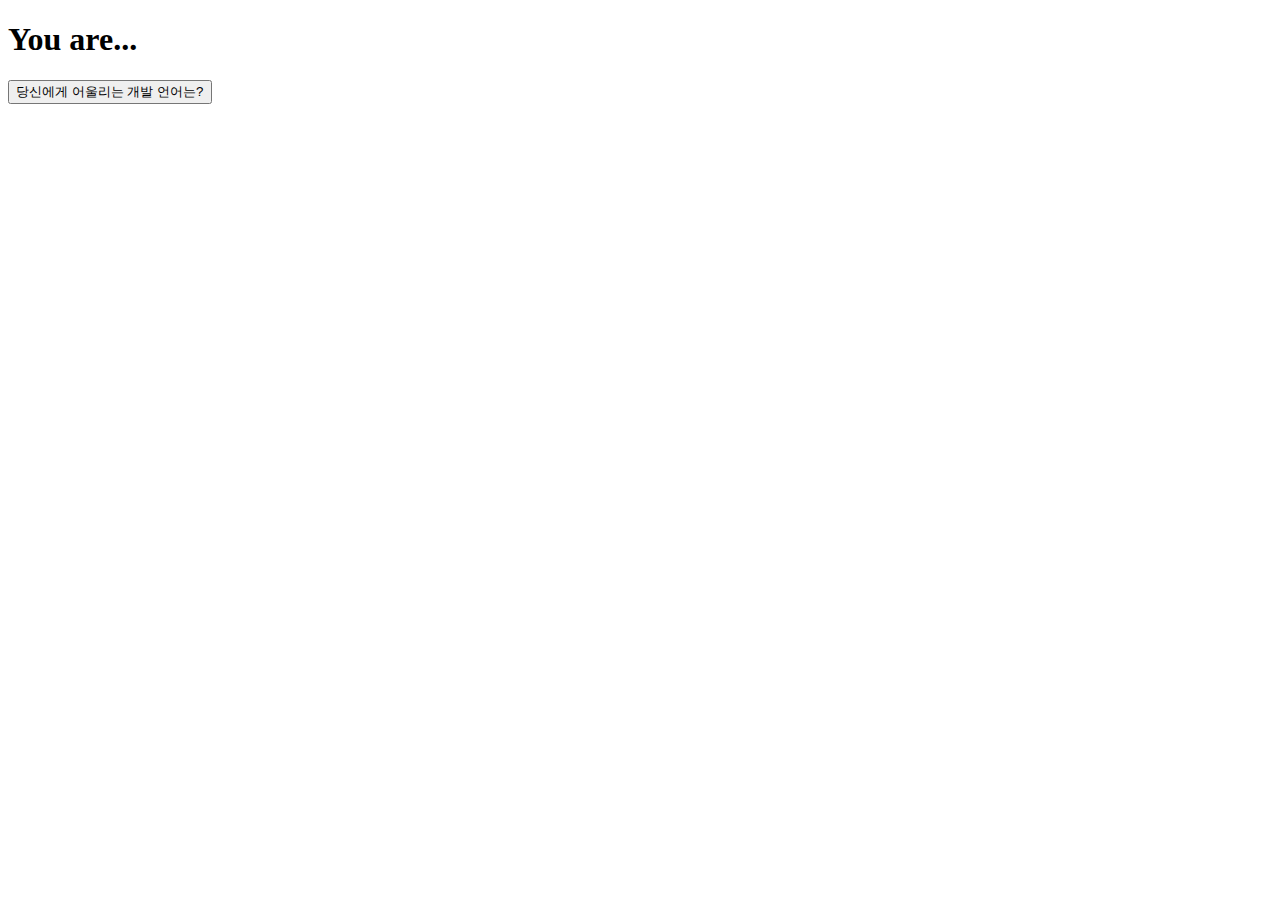
<file: index.html>
<!DOCTYPE html>
<html lang="en">
<head>
    <meta charset="UTF-8">
    <meta name="viewport" content="width=device-width, initial-scale=1.0">
    <title>YOU ARE</title>
</head>
<body>
    <div>
        <h1>You are...</h1>
        <button onclick="location.href='Test_Your_Language.html'">당신에게 어울리는 개발 언어는?</button>
    </div>
</body>
</html>
</file>
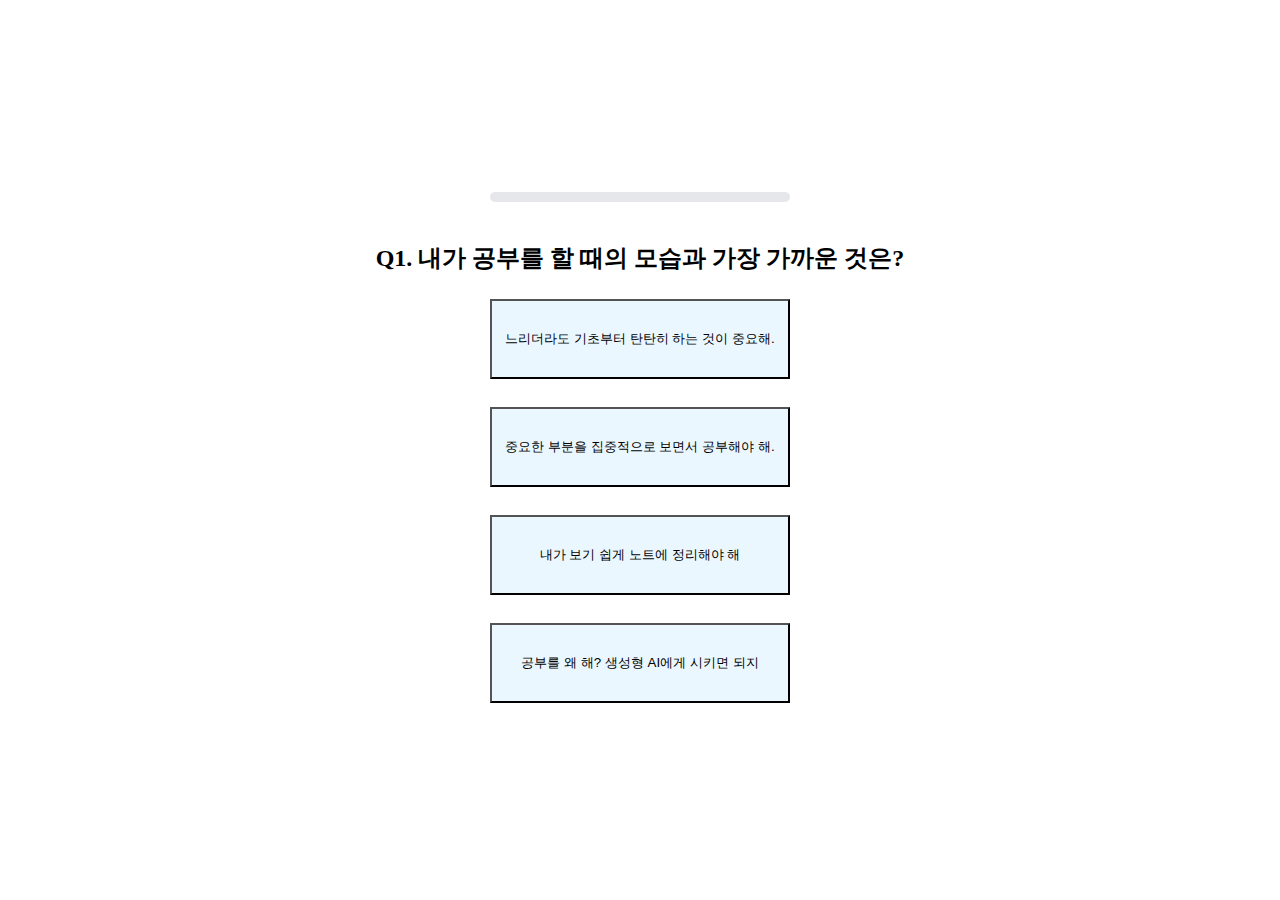
<file: Test_Your_Language.html>
<!DOCTYPE html>
<html lang="en">
<head>
    <meta charset="UTF-8">
    <meta name="viewport" content="width=device-width, initial-scale=1.0">
    <title>YOU ARE</title>
    <link rel="stylesheet" href="./style.css">
</head>
<body>
    <div class="progress-container">
        <div class="progress-bar" id="progressBar"></div>
    </div>

    <h2 id="question"></h2>
    <button id="answer1"></button><br>
    <button id="answer2"></button><br>
    <button id="answer3"></button><br>
    <button id="answer4"></button>

    <script>
        let question = document.querySelector("#question");
        let answer1 = document.querySelector("#answer1");
        let answer2 = document.querySelector("#answer2");
        let answer3 = document.querySelector("#answer3");
        let answer4 = document.querySelector("#answer4");

        let c = 0, cpp = 0, java = 0, python = 0, html_css_js = 0, chatgpt = 0;
        let question_select = 0; 

        async function Question1() {
            question_select = 1; 
            updateProgress();
            question.textContent = "Q1. 내가 공부를 할 때의 모습과 가장 가까운 것은?";
            answer1.textContent = "느리더라도 기초부터 탄탄히 하는 것이 중요해.";
            answer2.textContent = "중요한 부분을 집중적으로 보면서 공부해야 해.";
            answer3.textContent = "내가 보기 쉽게 노트에 정리해야 해";
            answer4.textContent = "공부를 왜 해? 생성형 AI에게 시키면 되지";
        }

        async function Question2() {
            question_select = 2; 
            updateProgress();        
            question.textContent = "Q2. 학교에서 내가 좋아하는 과목은?"
            answer1.textContent = "국어, 영어";
            answer2.textContent = "수학, 과학";
            answer3.textContent = "체육";
            answer4.textContent = "음악, 미술";
        }

        async function Question3() {
            question_select = 3;
            updateProgress();         
            question.textContent = "Q3. 게임을 할 때, 나의 플레이 방식은?";
            answer1.textContent = "무조건 스토리를 따라가며 정석 루트~";
            answer2.textContent = "스토리는 모르겠고, 이리저리 돌아다니면서 자유로운 모험!";
            answer3.textContent = "어라, 여긴 어디지? 미니맵을 열고 다니는 트레저 헌터";
            answer4.textContent = "나보다 잘하는 친구에게 도움을 받으며 성장 라이프:D";
        }

        async function Question4() {
            question_select = 4; 
            updateProgress();        
            question.textContent = "Q4. 만약 나중에 취업하게 된다면 어떤 회사에?";
            answer1.textContent = "삼성과 Kt와 같은 시스템 소프트웨어 기업";
            answer2.textContent = "네이버와 카카오와 같은 웹과 앱 기업";
            answer3.textContent = "기술 혁신을 선도하는 인공지능 기업";
            answer4.textContent = "사람들에게 재미를 주는 게임 개발 기업";
        }

        async function Question5() {
            question_select = 5;
            updateProgress();        
            question.textContent = "Q5. 친구의 코드에서 오류는 아니지만 불편한 오타를 발견했다! 어떻게 할까?";
            answer1.textContent = "친구가 알아서 하겠지~, 무시한다."; 
            answer2.textContent = "조심스럽게 그 코드의 의도를 물어본다."; 
            answer3.textContent = "불편한 부분을 지적하며 이유를 설명한다."; 
            answer4.textContent = "내 판단이 맞는지 모르겠으니 생성형 AI에게 물어본다.";
        }

        async function Question6() {
            question_select = 6;
            updateProgress();        
            question.textContent = "Q6. 나는 주로 모둠에서 어떤 역할?";
            answer1.textContent = "계획을 세우고 팀을 조율하는 리더";
            answer2.textContent = "화려한 언변으로 시선을 주목시키는 발표자"; 
            answer3.textContent = "뒤에서 묵묵히 자료 조사하는 유능한 조력자"; 
            answer4.textContent = "생성형 AI와 함께 다양한 일을 처리하는 올라운더";         
        }

        async function Question7() {
            question_select = 7;
            updateProgress();        
            question.textContent = "Q7. 갑자기 컴퓨터가 고장이 났다면?";
            answer1.textContent = "A/S 센터에 연락하거나 방문하여 수리를 문의한다."; 
            answer2.textContent = "주변인 중에 고칠 수 있는 사람이 있는지 찾아본다.";
            answer3.textContent = "망가졌으니 이 참에 못해본 노트북 부수기나 꾸미기를 해본다.";
            answer4.textContent = "생성형 AI에게 고치는 법에 대해 물어본다.";            
        }

        async function Question8() {
            question_select = 8;
            updateProgress();        
            question.textContent = "Q8. 코딩할 때의 나와 가까운 것은?";
            answer1.textContent = "세미콜론과 괄호를 무조건 넣고, 모두 손으로 작성하는";
            answer2.textContent = "적당히 자동 완성을 활용하여 코드를 작성하는";
            answer3.textContent = "생략할 수 있는 건 생략하고, 자동 완성을 활용하는";
            answer4.textContent = "AI, 딸깍.";            
        }

        async function Question9() {
            question_select = 9;
            updateProgress();        
            question.textContent = "Q9. 학교에서 수업 시간에 나는?";
            answer1.textContent = "최대한 모든 내용을 이해하기 위해 노력한다."; // c
            answer2.textContent = "게임이나 낙서와 같은 딴짓을 하며 논다."; // python, html
            answer3.textContent = "눈을 감았다 뜨면 학교가 끝나 있는다!"; // java, cpp
            answer4.textContent = "내용은 모르겠으나, chatGPT한테 물어보면 되니 걱정없다!";  //chat      
        }

        async function Question10() {
            question_select = 10;                                                                                                                                                                                                                                                                                                                                                                                                                                                                                                                                                                                                                                                                                                                   
            updateProgress();      
            question.textContent = "Q10. 모두가 잠든 시각, 나는?";
            answer1.textContent = "작은 불빛을 비추고 해야할 일을 끝내고 있다.";
            answer2.textContent = "일단 내일의 나에게 맡기고 잠을 잔다.";
            answer3.textContent = "친구에게 어려운 점을 물어본다.";
            answer4.textContent = "생성형 AI를 여러 개 켜두고 자동사냥을 돌린다.";
        }

        async function result() {
            progressBar.style.width = "100%";

            // 삭제 
            answer1.remove();
            answer2.remove();
            answer3.remove();
            answer4.remove();

            // 계산 
            let score = 0; let language = "hello world!";
            if (score < c) {
                score = c; language = 'c';
            }
            if (score < cpp) {
                score = cpp; language = 'cpp';
            }
            if (score < java) {
                score = java; language = 'java';
            }
            if (score < python) {
                score = python; language = 'python';
            }
            if (score < html_css_js) {
                score = html_css_js; language = 'html_css_js';
            }
            if (score < chatgpt) {
                score = chatgpt; language = 'chatgpt';
            }

            question.innerHTML = `
                <h2>결과 🎉</h2>
                <p>당신은 ${language} 언어와 잘 어울립니다!</p>
            `;

            console.log(c+" "+cpp+" "+java+" "+python+" "+html_css_js+" "+chatgpt);
            console.log("당신은 "+language+" 언어와 잘 어울립니다!");
        }

        // 1번 선택지
        answer1.addEventListener("click", () => {
            if (question_select === 1) {
                c++; Question2();
            } else if (question_select === 2) {
                java++; Question3(); 
            } else if (question_select === 3) {
                c++; Question4();
            } else if (question_select === 4) {
                c++; cpp++; Question5();
            } else if (question_select === 5) {
                html_css_js++; Question6();
            } else if (question_select === 6) {
                c++; cpp++; Question7();
            } else if (question_select === 7) {
                c++; cpp++; Question8();
            } else if (question_select === 8) {
                c++; cpp++; Question9();
            } else if (question_select === 9) {
                c++; Question10();
            } else {
                c++; cpp++; result();
            }
        });  

        // 2번 선택지
        answer2.addEventListener("click", () => {
            if (question_select === 1) {
                cpp++; java++; Question2();
            } else if (question_select === 2) {
                c++; cpp++; Question3();
            } else if (question_select === 3) {
                c++; java++; python++; Question4();
            } else if (question_select === 4) {
                java++; html_css_js++; Question5();
            } else if (question_select === 5) {
                java++; python++; Question6();
            } else if (question_select === 6) {
                html_css_js++; python++; Question7();
            } else if (question_select === 7) {
                java++; Question8();
            } else if (question_select === 8) {
                java++; Question9();
            } else if (question_select === 9) {
                python++; html_css_js++; Question10();
            } else {
                python++; html_css_js++; result();
            }
        });  

        // 3번 선택지
        answer3.addEventListener("click", () => {
            if (question_select === 1) {
                python++; html_css_js++; Question2();
            } else if (question_select === 2) {
                chatgpt++; Question3();
            } else if (question_select === 3) {
                html_css_js++; Question4();
            } else if (question_select === 4) {
                python++; chatgpt++; Question5();
            } else if (question_select === 5) {
                c++; cpp++; Question6();
            } else if (question_select === 6) {
                java++; Question7();
            } else if (question_select === 7) {
                python++; html_css_js++; Question8();
            } else if (question_select === 8) {
                python++; html_css_js++; Question9();
            } else if (question_select === 9) {
                cpp++; java++; Question10();
            } else {
                java++; result();
            }
        });  

        // 4번 선택지 
        answer4.addEventListener("click", () => {
            if (question_select === 1) {
                chatgpt++; Question2();
            } else if (question_select === 2) {
                python++; html_css_js++; Question3();
            } else if (question_select === 3) {
                chatgpt++; Question4();
            } else if (question_select === 4) {
                c++; cpp++; Question5();
            } else if (question_select === 5) {
                chatgpt++; Question6();
            } else if (question_select === 6) {
                chatgpt++; Question7();
            } else if (question_select === 7) {
                chatgpt++; Question8();
            } else if (question_select === 8) {
                chatgpt++; Question9();
            } else if (question_select === 9) {
                chatgpt++; Question10();
            } else {
                chatgpt++; result();
            }
        });  

        const TOTAL_QUESTION = 10;
        const progressBar = document.querySelector("#progressBar");

        function updateProgress() {
            const percent = (question_select - 1) / TOTAL_QUESTION * 100;
            progressBar.style.width = percent + "%";
        }

        updateProgress();
        Question1();
    </script>
</body>
</html>
</file>
<file: style.css>
body {
  margin: 0;
  min-height: 100vh;

  display: flex;
  flex-direction: column;
  justify-content: center;
  align-items: center; 
}

button {
    width: 300px;
    height: 80px;
    margin: 5px;
    border: 1;
    background: #EBF7FF;
}

button:hover {
    box-shadow: 0 5px 5px rgba(0,0,0,0.3);
    transition: box-shadow 0.2s ease;
}

.progress-container {
    width: 300px;
    height: 10px;
    background: #e5e7eb;
    border-radius: 5px;
    margin-bottom: 20px;
    overflow: hidden;
}

.progress-bar {
    width: 0%;
    height: 100%;
    background: #EBF7FF;
    transition: width 0.4s ease;
}
</file>
